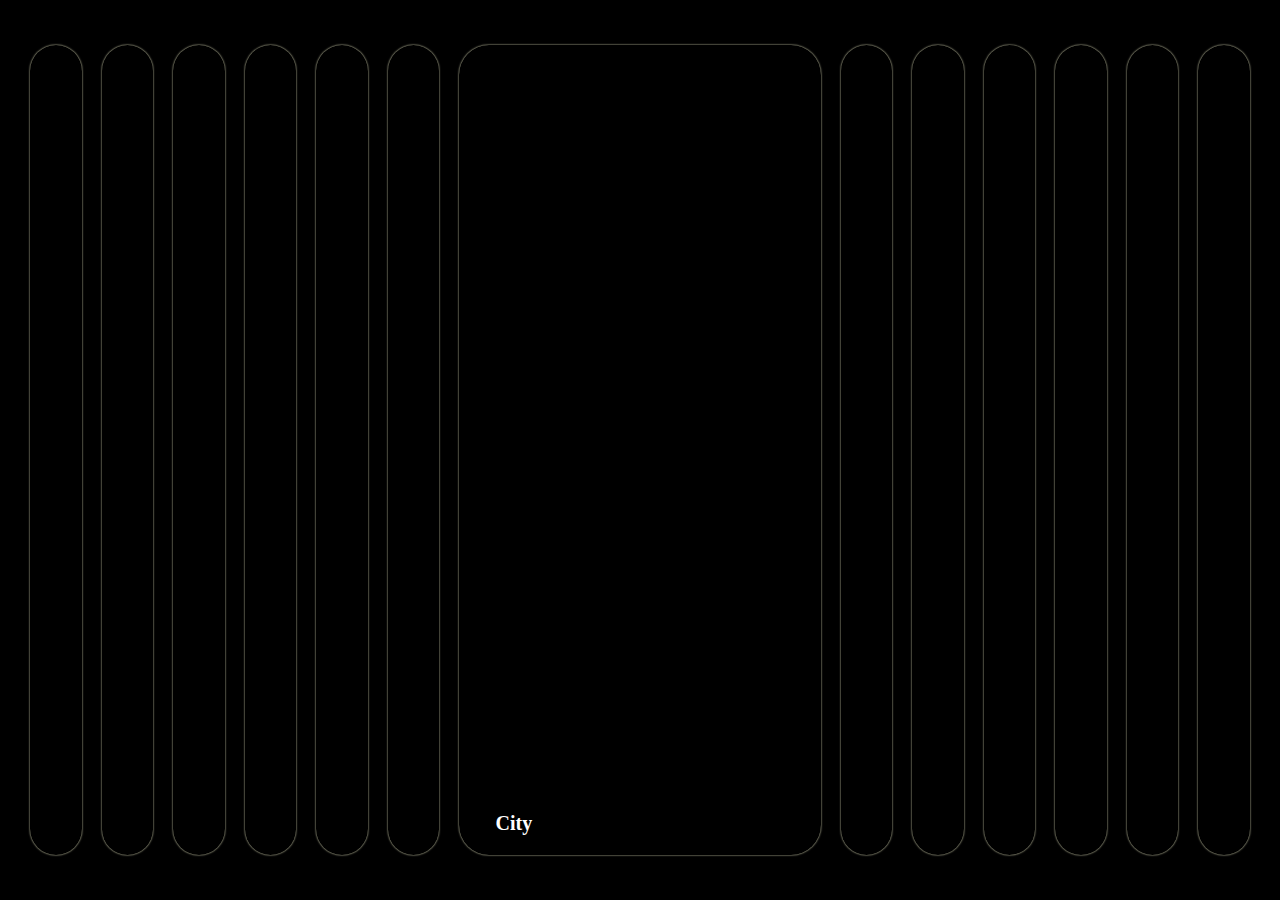
<file: JS Marafon/01-cards-sources/index.html>
<!DOCTYPE html>
<html lang="en">
  <head>
    <meta charset="UTF-8" />
    <meta name="viewport" content="width=device-width, initial-scale=1.0" />
    <link rel="stylesheet" href="styles.css" />
    <title>Карточки | Проект 1</title>
  </head>
  <body>
    <div class="container">
      <div
        class="slide"
        style="
          background-image: url(https://images.unsplash.com/photo-1503435980610-a51f3ddfee50?ixid=MnwxMjA3fDB8MHxwaG90by1wYWdlfHx8fGVufDB8fHx8&ixlib=rb-1.2.1&auto=format&fit=crop&w=774&q=80);
        "
      >
        <h3>Forest</h2>
      </div>
      <div
        class="slide"
        style="
          background-image: url(https://images.unsplash.com/photo-1522611471186-922142b0bf8b?ixid=MnwxMjA3fDB8MHxwaG90by1wYWdlfHx8fGVufDB8fHx8&ixlib=rb-1.2.1&auto=format&fit=crop&w=871&q=80);
        "
      >
        <h3>Mount</h3>
      </div>
      <div
        class="slide"
        style="
          background-image: url(https://images.unsplash.com/photo-1491497895121-1334fc14d8c9?ixid=MnwxMjA3fDB8MHxwaG90by1wYWdlfHx8fGVufDB8fHx8&ixlib=rb-1.2.1&auto=format&fit=crop&w=870&q=80);
        "
      >
        <h3>Fild</h3>
      </div>
      <div
        class="slide"
        style="
          background-image: url(https://images.unsplash.com/photo-1609883475317-8465cb538ef3?ixlib=rb-1.2.1&ixid=MnwxMjA3fDB8MHxwaG90by1wYWdlfHx8fGVufDB8fHx8&auto=format&fit=crop&w=826&q=80);
        "
      >
        <h3>Swamp</h3>
      </div>
      <div
        class="slide"
        style="
          background-image: url(https://images.unsplash.com/photo-1543470388-80a8f5281639?ixlib=rb-1.2.1&ixid=MnwxMjA3fDB8MHxwaG90by1wYWdlfHx8fGVufDB8fHx8&auto=format&fit=crop&w=774&q=80);
        "
      >
        <h3>Ice</h3>
      </div>
      <div
        class="slide"
        style="
          background-image: url(https://images.unsplash.com/photo-1582721478779-0ae163c05a60?ixid=MnwxMjA3fDB8MHxwaG90by1wYWdlfHx8fGVufDB8fHx8&ixlib=rb-1.2.1&auto=format&fit=crop&w=381&q=80);
        "
      >
        <h3>Volcano</h3>
      </div>
        <div
          class="slide active"
          style="
            background-image: url(https://images.unsplash.com/photo-1564836663277-c4aa761b9882?ixid=MnwxMjA3fDB8MHxwaG90by1wYWdlfHx8fGVufDB8fHx8&ixlib=rb-1.2.1&auto=format&fit=crop&w=465&q=80);
          "
        >
          <h3>City</h3>
        </div>
      <div
        class="slide"
        style="
          background-image: url(https://images.unsplash.com/photo-1559962219-f52ccd86944e?ixid=MnwxMjA3fDB8MHxwaG90by1wYWdlfHx8fGVufDB8fHx8&ixlib=rb-1.2.1&auto=format&fit=crop&w=464&q=80);
        "
      >
        <h3>Ocean</h3>
      </div>
      <div
        class="slide"
        style="
          background-image: url(https://images.unsplash.com/photo-1532980216874-21f93fa9fd15?ixid=MnwxMjA3fDB8MHxwaG90by1wYWdlfHx8fGVufDB8fHx8&ixlib=rb-1.2.1&auto=format&fit=crop&w=387&q=80);
        "
      >
        <h3>Cave</h3>
      </div>
      <div
        class="slide black"
        style="
          background-image: url(https://images.unsplash.com/photo-1513002749550-c59d786b8e6c?ixid=MnwxMjA3fDB8MHxwaG90by1wYWdlfHx8fGVufDB8fHx8&ixlib=rb-1.2.1&auto=format&fit=crop&w=387&q=80);
        "
      >
        <h3>Sky</h3>
      </div>
      <div
        class="slide"
        style="
          background-image: url(https://images.unsplash.com/photo-1596625820723-f0f481ff80be?ixid=MnwxMjA3fDB8MHxwaG90by1wYWdlfHx8fGVufDB8fHx8&ixlib=rb-1.2.1&auto=format&fit=crop&w=387&q=80);
        "
      >
        <h3>Desert</h3>
      </div>
      <div
        class="slide"
        style="
          background-image: url(https://images.unsplash.com/photo-1615043499772-ed8b0ded325e?ixid=MnwxMjA3fDB8MHxwaG90by1wYWdlfHx8fGVufDB8fHx8&ixlib=rb-1.2.1&auto=format&fit=crop&w=387&q=80);
        "
      >
        <h3>Rain</h3>
      </div>
      <div
        class="slide"
        style="
          background-image: url(https://images.unsplash.com/photo-1563630381190-77c336ea545a?ixid=MnwxMjA3fDB8MHxwaG90by1wYWdlfHx8fGVufDB8fHx8&ixlib=rb-1.2.1&auto=format&fit=crop&w=389&q=80);
        "
      >
        <h3>Sun</h3>
      </div>
    </div>
    <script src="app.js"></script>
  </body>
</html>
</file>
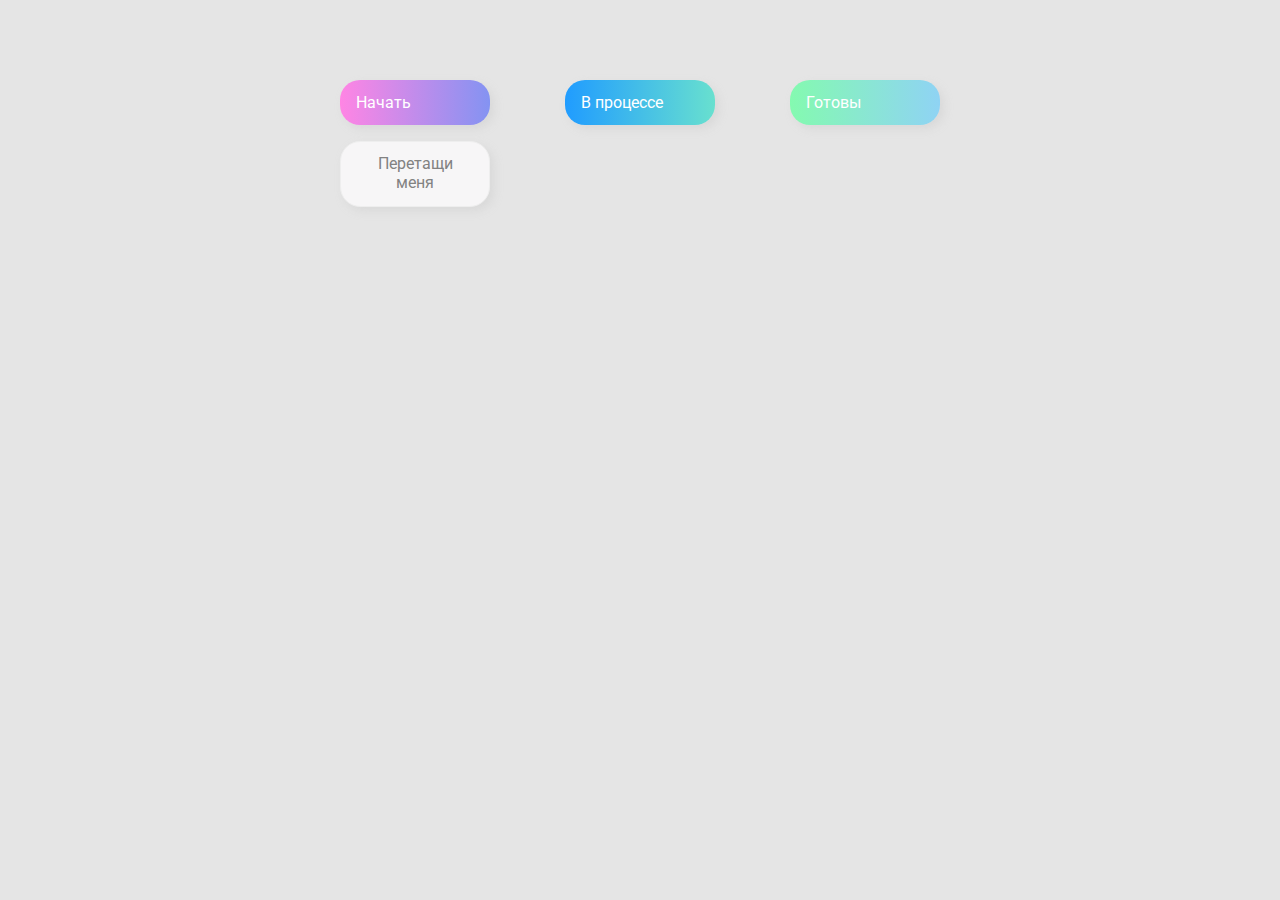
<file: JS Marafon/02-drag-drop/index.html>
<!DOCTYPE html>
<html lang="en">
  <head>
    <meta charset="UTF-8" />
    <meta name="viewport" content="width=device-width, initial-scale=1.0" />
    <link rel="stylesheet" href="styles.css" />
    <title>Drag & Drop | Проект 2</title>
  </head>
  <body>
    <div>
      <div class="row">
          <div class="col-header start">Начать</div>
          <div class="col-header progress">В процессе</div>
          <div class="col-header done">Готовы</div>
      </div>

      <div class="row">
        <div class="placeholder">
          <div class="item" draggable="true">Перетащи меня</div>
        </div>
        <div class="placeholder"></div>
        <div class="placeholder"></div>
      </div>
      
    </div>
    <script src="app.js"></script>
  </body>
</html>
</file>
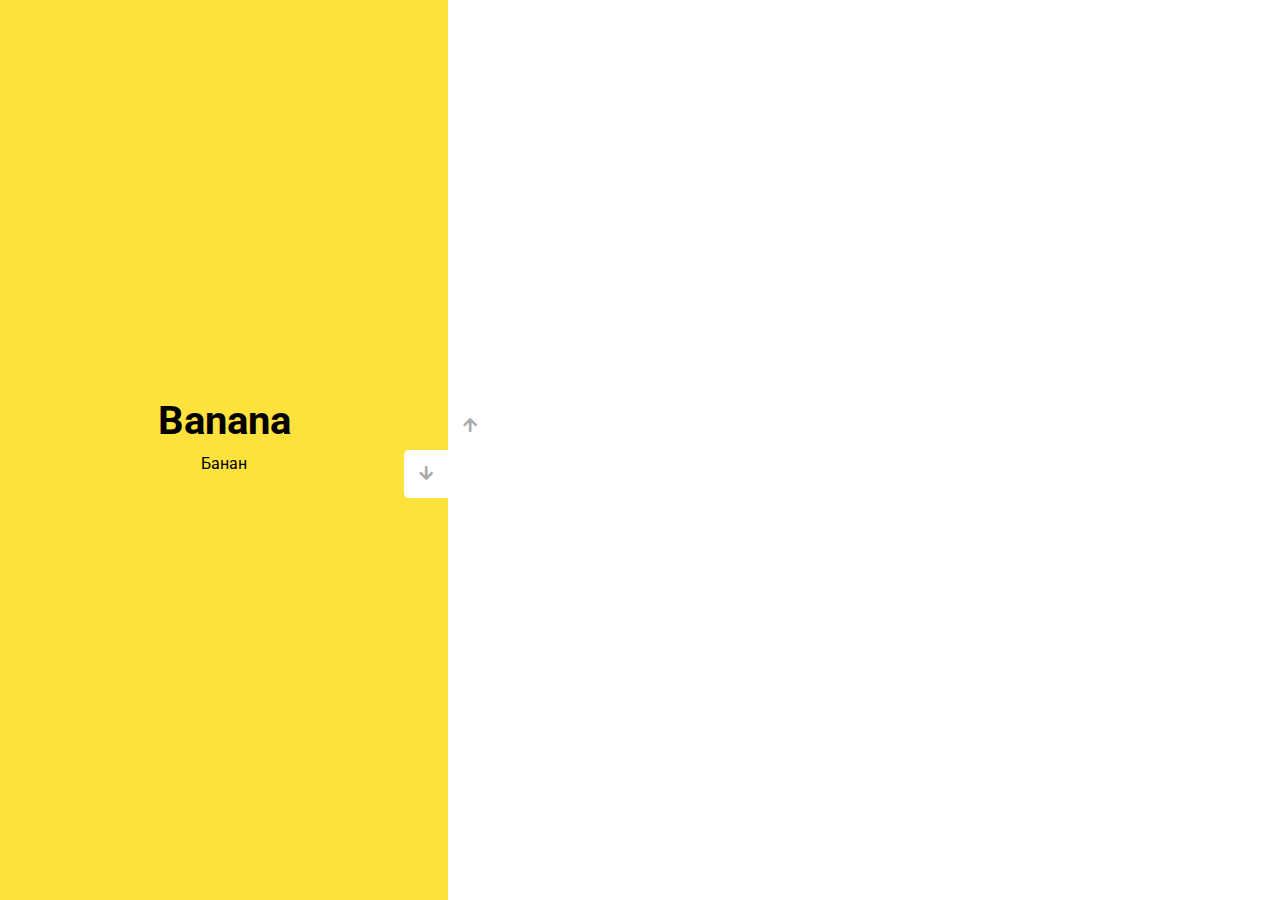
<file: JS Marafon/03-slider-sources/index.html>
<!DOCTYPE html>
<html lang="en">
  <head>
    <meta charset="UTF-8" />
    <meta name="viewport" content="width=device-width, initial-scale=1.0" />
    <link
      rel="stylesheet"
      href="https://cdnjs.cloudflare.com/ajax/libs/font-awesome/5.15.1/css/all.min.css"
    />
    <link rel="stylesheet" href="style.css" />
    <title>Слайдер | Проект 3</title>
  </head>
  <body>
    <div class="container">
      <div class="sidebar">
        <div style="background: rgb(189, 12, 12)">
          <h1>Strawberry</h1>
          <p>Клубника</p>
        </div>
        <div style="background: rgb(63, 43, 153)">
          <h1>Blueberry</h1>
          <p>Голубика</p>
        </div>
        <div style="background: rgb(255, 118, 7)">
          <h1>Sea buckthorn</h1>
          <p>Облепиха</p>
        </div>
        <div style="background: rgb(34, 18, 31)">
          <h1>Blackberry</h1>
          <p>Ежевика</p>
        </div>
        <div style="background: olive">
          <h1>Olives</h1>
          <p>Оливки</p>
        </div>
        <div class= "blackWords" style="background: rgb(207, 248, 110)">
          <h1>Apple</h1>
          <p>Яблоко</p>
        </div>
        <div class= "blackWords" style="background: rgb(255, 196, 34)">
          <h1>Orange</h1>
          <p>Апельсин</p>
        </div>
        <div style="background: rgb(184, 41, 41)">
          <h1>Cherry</h1>
          <p>Вишня</p>
        </div>
        <div class= "blackWords" style="background: rgb(255, 226, 61)">
          <h1>Banana</h1>
          <p>Банан</p>
        </div>
      </div>
      <div class="main-slide">
        <div
          style="
            background-image: url('https://images.unsplash.com/photo-1587132137056-bfbf0166836e?ixid=MnwxMjA3fDB8MHxwaG90by1wYWdlfHx8fGVufDB8fHx8&ixlib=rb-1.2.1&auto=format&fit=crop&w=580&q=80');
          "
        ></div>
        <div
          style="
            background-image: url('https://images.unsplash.com/photo-1528821154947-1aa3d1b74941?ixid=MnwxMjA3fDB8MHxwaG90by1wYWdlfHx8fGVufDB8fHx8&ixlib=rb-1.2.1&auto=format&fit=crop&w=870&q=80');
          "
        ></div>
        <div
          style="
            background-image: url('https://images.unsplash.com/photo-1603664454146-50b9bb1e7afa?ixlib=rb-1.2.1&ixid=MnwxMjA3fDB8MHxwaG90by1wYWdlfHx8fGVufDB8fHx8&auto=format&fit=crop&w=870&q=80');
          "
        ></div>
        <div
          style="
            background-image: url('https://images.unsplash.com/photo-1606604830262-2e0732b12acc?ixid=MnwxMjA3fDB8MHxwaG90by1wYWdlfHx8fGVufDB8fHx8&ixlib=rb-1.2.1&auto=format&fit=crop&w=763&q=80');
          "
        ></div>
        <div
          style="
            background-image: url('https://img.freepik.com/free-photo/olives-branch-with-leaves_87414-3896.jpg?size=626&ext=jpg');
          "
        ></div>
        <div
          style="
            background-image: url('https://images.unsplash.com/photo-1567870335471-1129836babcf?ixid=MnwxMjA3fDB8MHxwaG90by1wYWdlfHx8fGVufDB8fHx8&ixlib=rb-1.2.1&auto=format&fit=crop&w=870&q=80');
          "
        ></div>
        <div
          style="
            background-image: url('https://preview.free3d.com/img/2020/02/2269325580560238477/7svb77o3-900.jpg');
          "
        ></div>
        <div
          style="
            background-image: url('https://images.unsplash.com/photo-1606757389667-45c2024f9fa4?ixid=MnwxMjA3fDB8MHxwaG90by1wYWdlfHx8fGVufDB8fHx8&ixlib=rb-1.2.1&auto=format&fit=crop&w=870&q=80');
          "
        ></div>
        <div
          style="
            background-image: url('https://images.unsplash.com/photo-1568966299181-bb7282cc84f0?ixlib=rb-1.2.1&ixid=MnwxMjA3fDB8MHxwaG90by1wYWdlfHx8fGVufDB8fHx8&auto=format&fit=crop&w=870&q=80');
          "
        ></div>
      </div>
      <div class="controls">
        <button class="down-button">
          <i class="fas fa-arrow-down"></i>
        </button>
        <button class="up-button">
          <i class="fas fa-arrow-up"></i>
        </button>
      </div>
    </div>
    <script src="app.js"></script>
  </body>
</html>
</file>
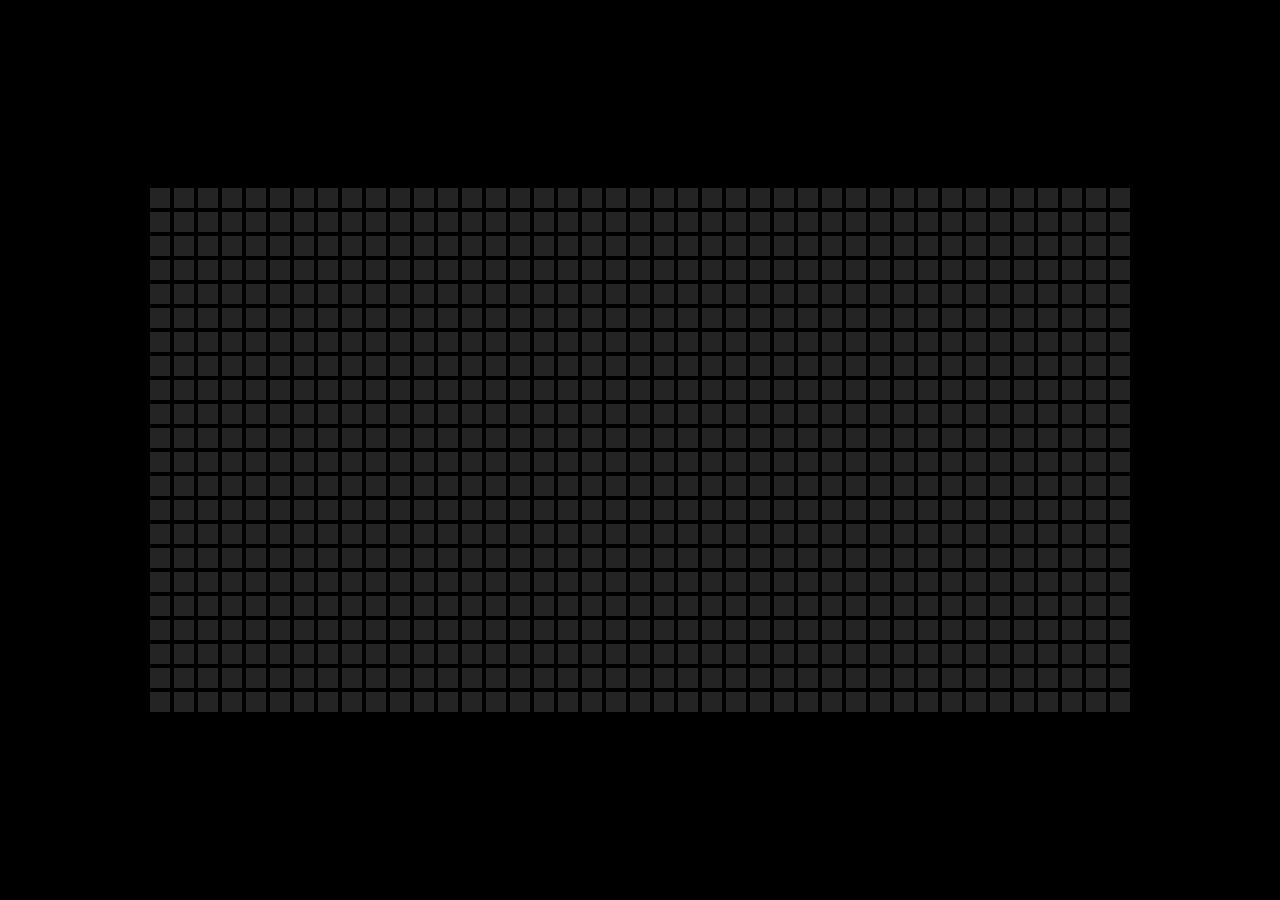
<file: JS Marafon/04-board-sources/index.html>
<!DOCTYPE html>
<html lang="en">
<head>
  <meta charset="UTF-8" />
  <meta name="viewport" content="width=device-width, initial-scale=1.0" />
  <link rel="stylesheet" href="styles.css" />
  <title>Доска | Проект 4</title>
</head>
<body>
<div class="container" id="board"></div>

<script src="app.js"></script>
</body>
</html>
</file>
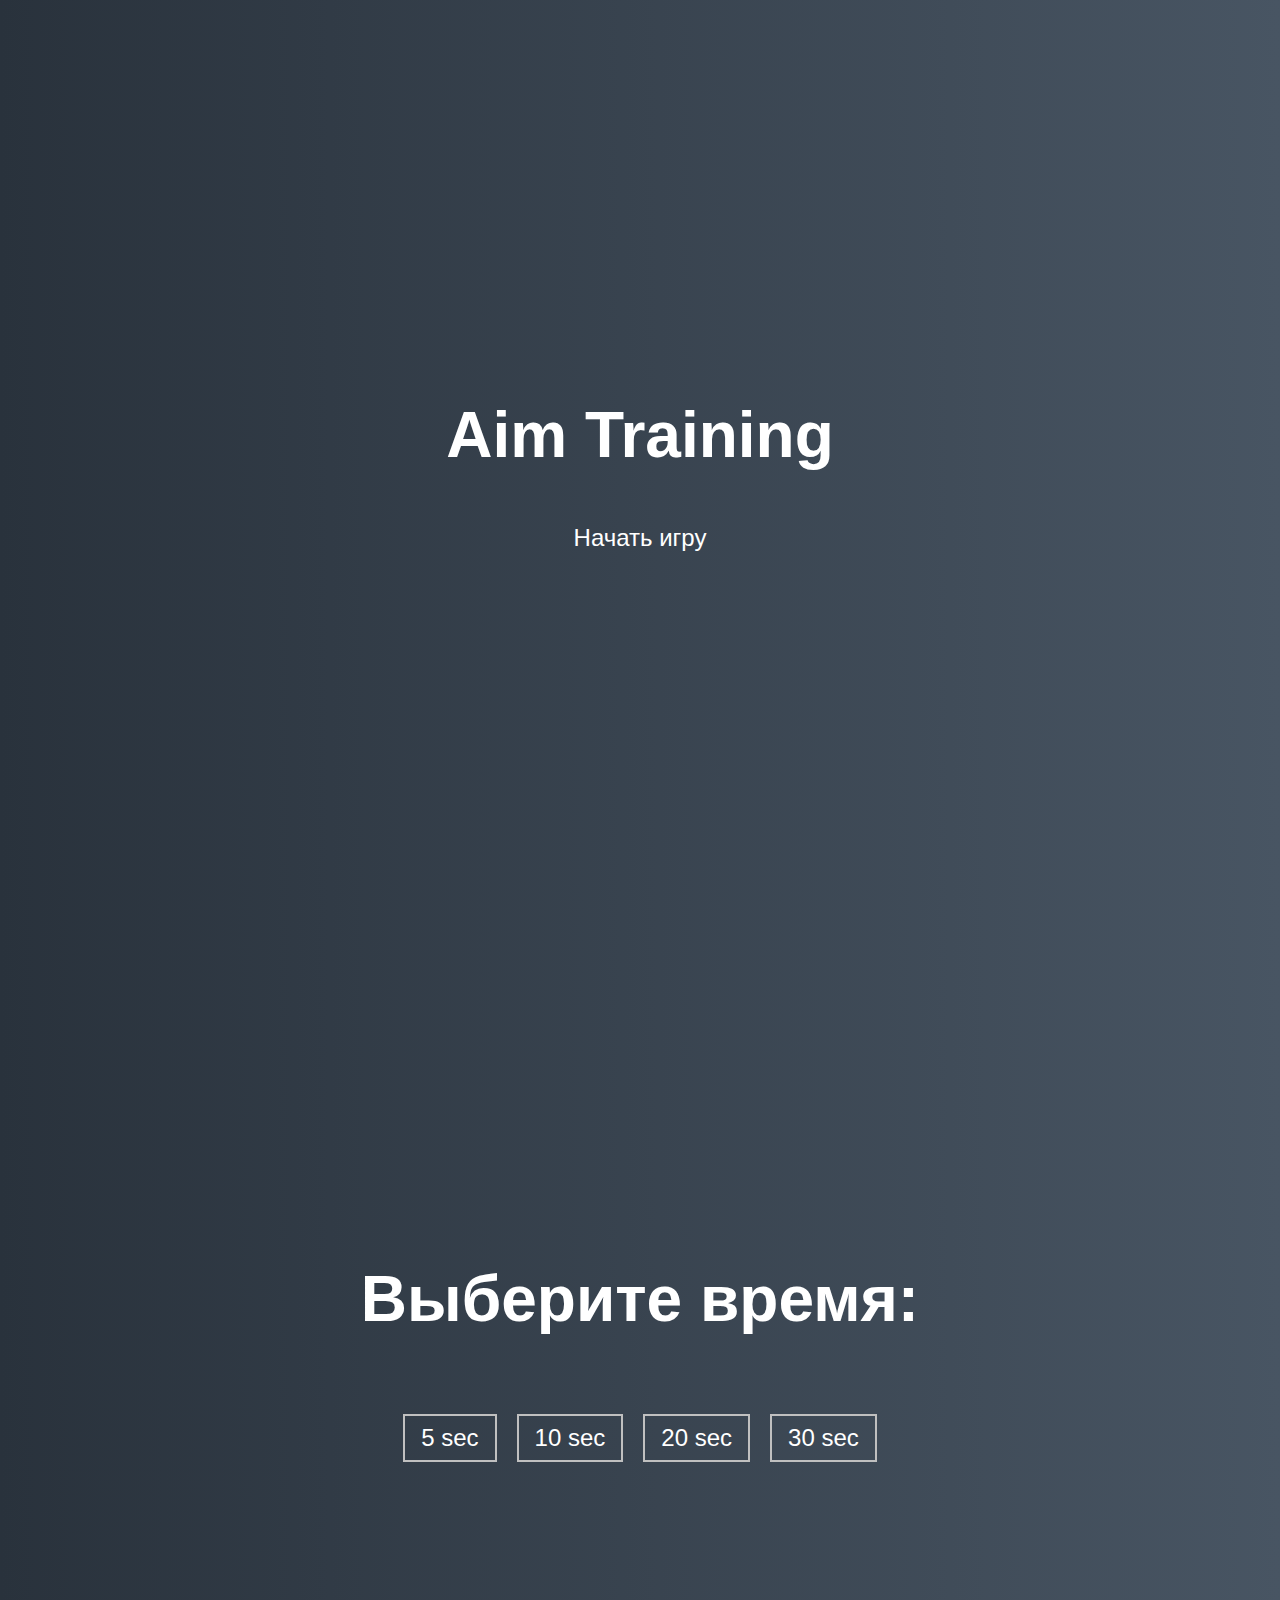
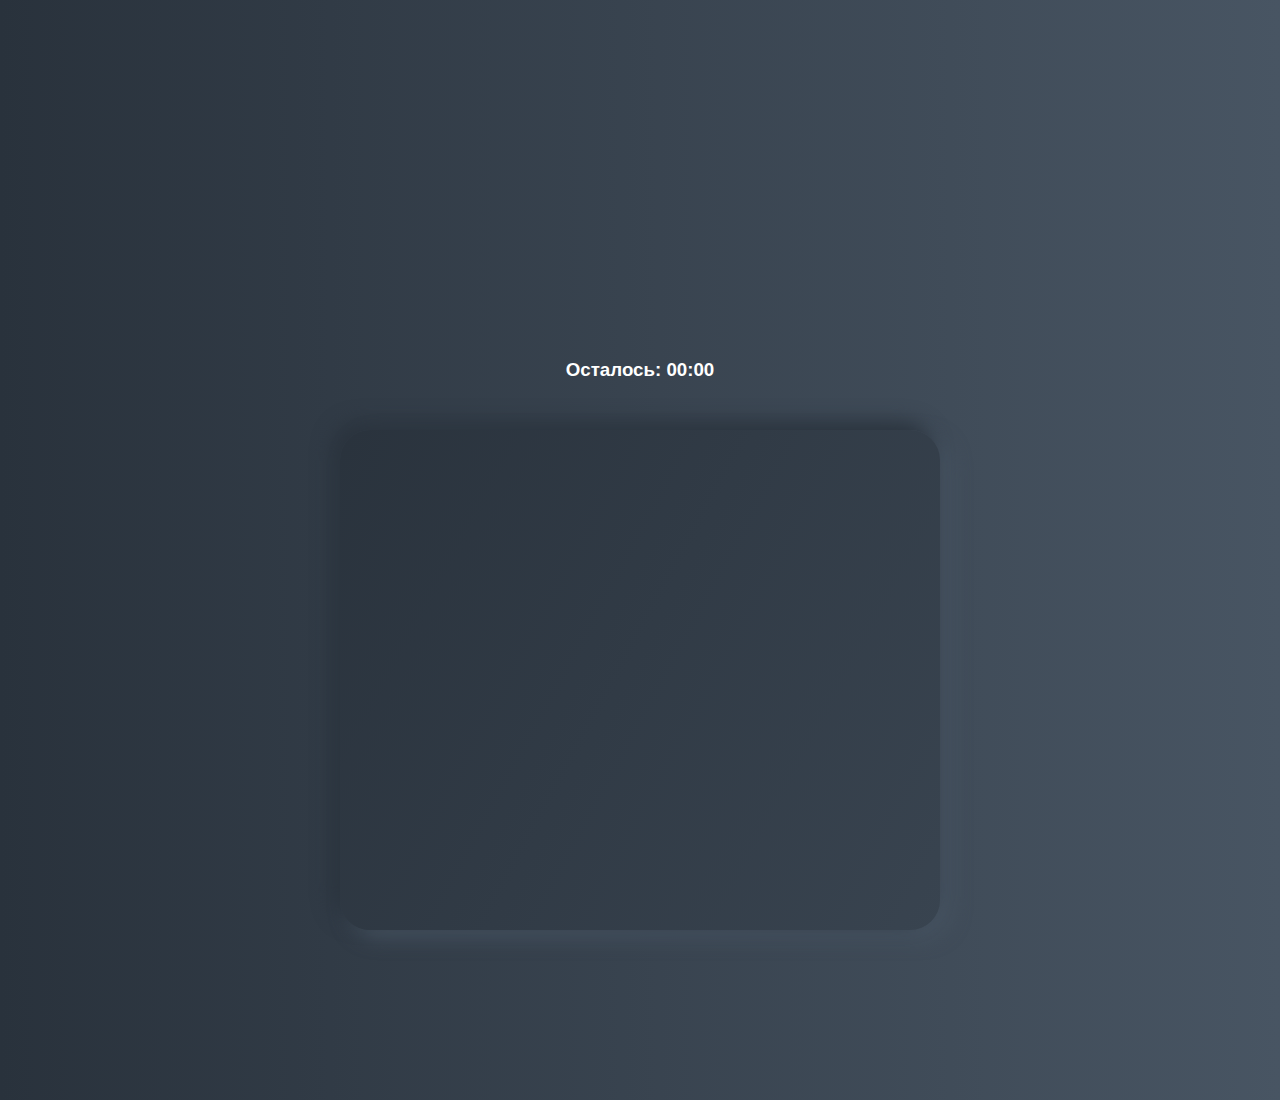
<file: JS Marafon/05-aim-game-sources/index.html>
<!DOCTYPE html>
<html lang="en">
  <head>
    <meta charset="UTF-8" />
    <meta http-equiv="X-UA-Compatible" content="IE=edge" />
    <meta name="viewport" content="width=device-width, initial-scale=1.0" />
    <title>Aim-game</title>
    <link rel="stylesheet" href="styles.css" />
  </head>

  <body>
    <div class="screen">
      <h1>Aim Training</h1>
      <a href="#" class="start" id="start">Начать игру</a>
    </div>

    <div class="screen">
      <h1>Выберите время: </h1>
      <ul class="time-list" id="time-list">
        <li>
          <button class="time-btn" data-time="5">5 sec</button>
        </li>
        <li>
          <button class="time-btn" data-time="10">10 sec</button>
        </li>
        <li>
          <button class="time-btn" data-time="20">20 sec</button>
        </li>
        <li>
          <button class="time-btn" data-time="30">30 sec</button>
        </li>
      </ul>
    </div>

    <div class="screen" id="screen3">
      <h3>Осталось: <span id="time">00:00</span></h3>
      <div class="board" id="board"></div>
    </div>

    <script src="app.js"></script>
  </body>
</html>
</file>
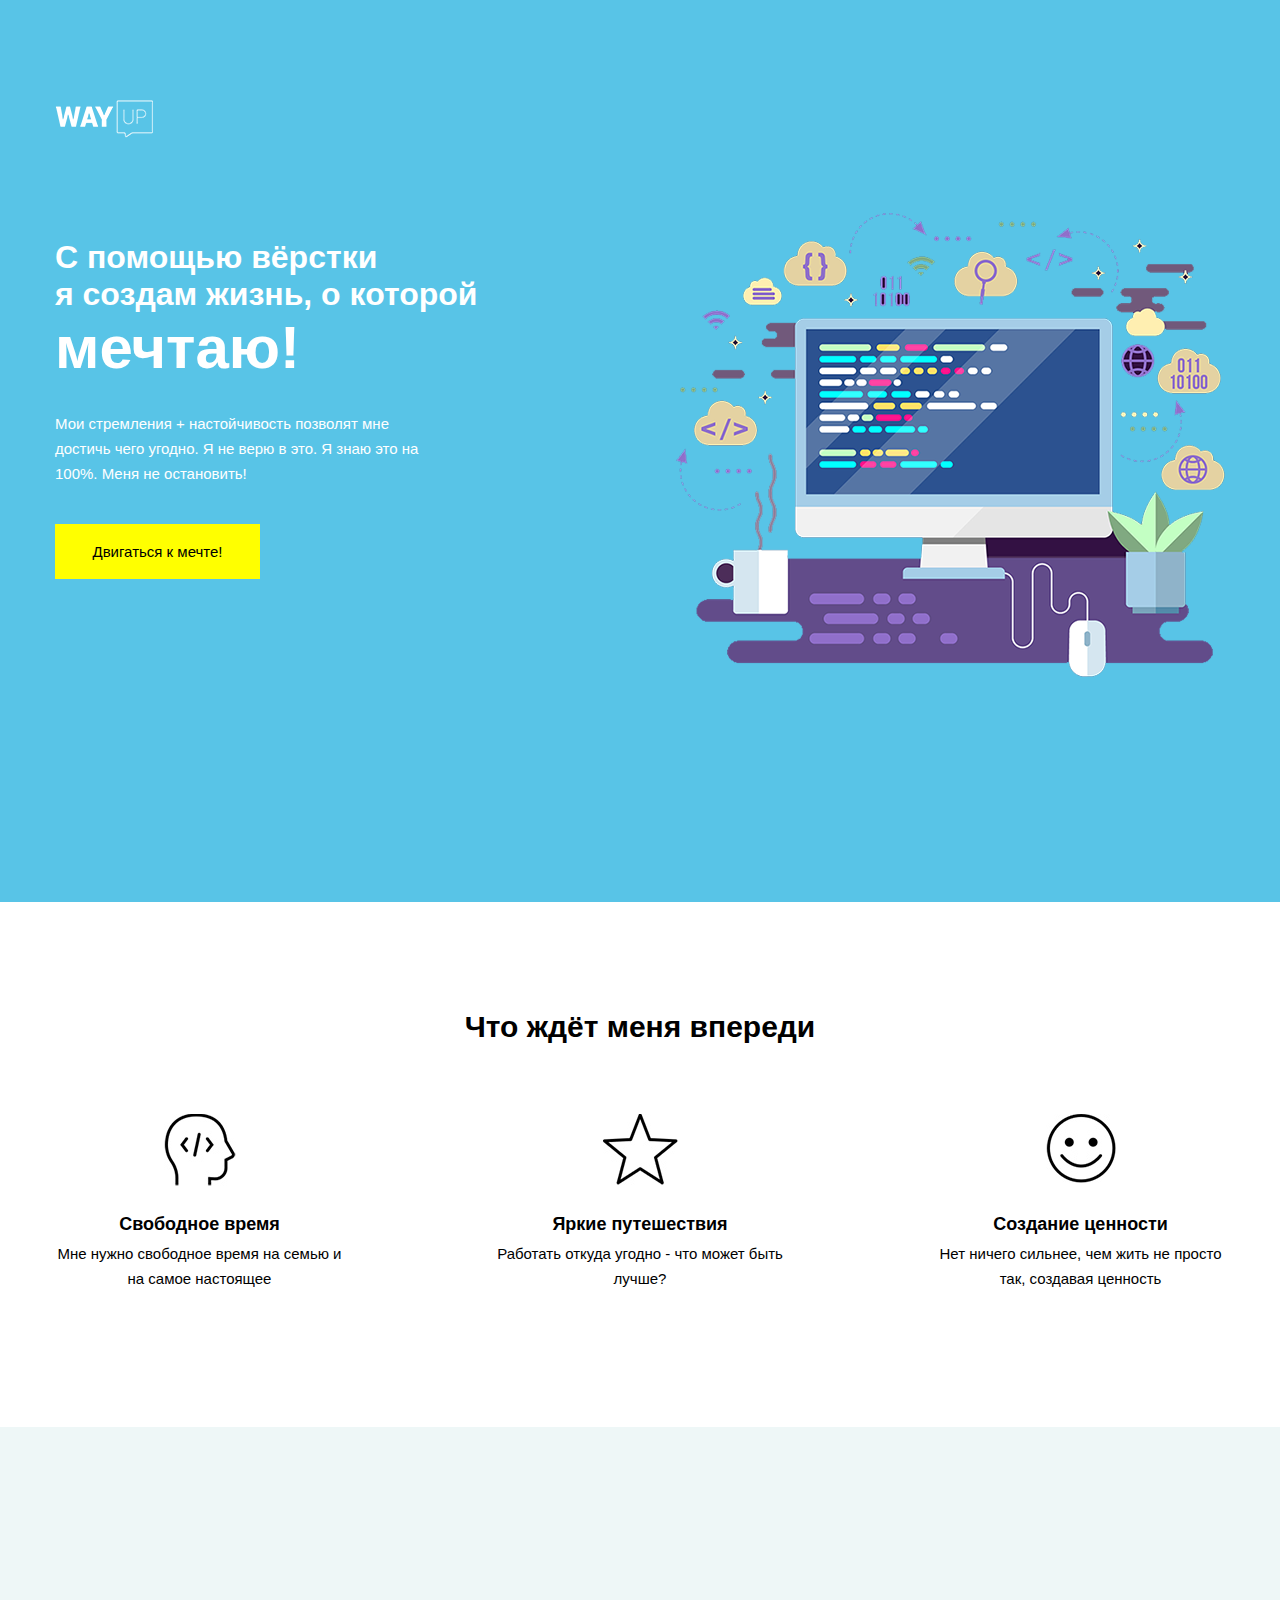
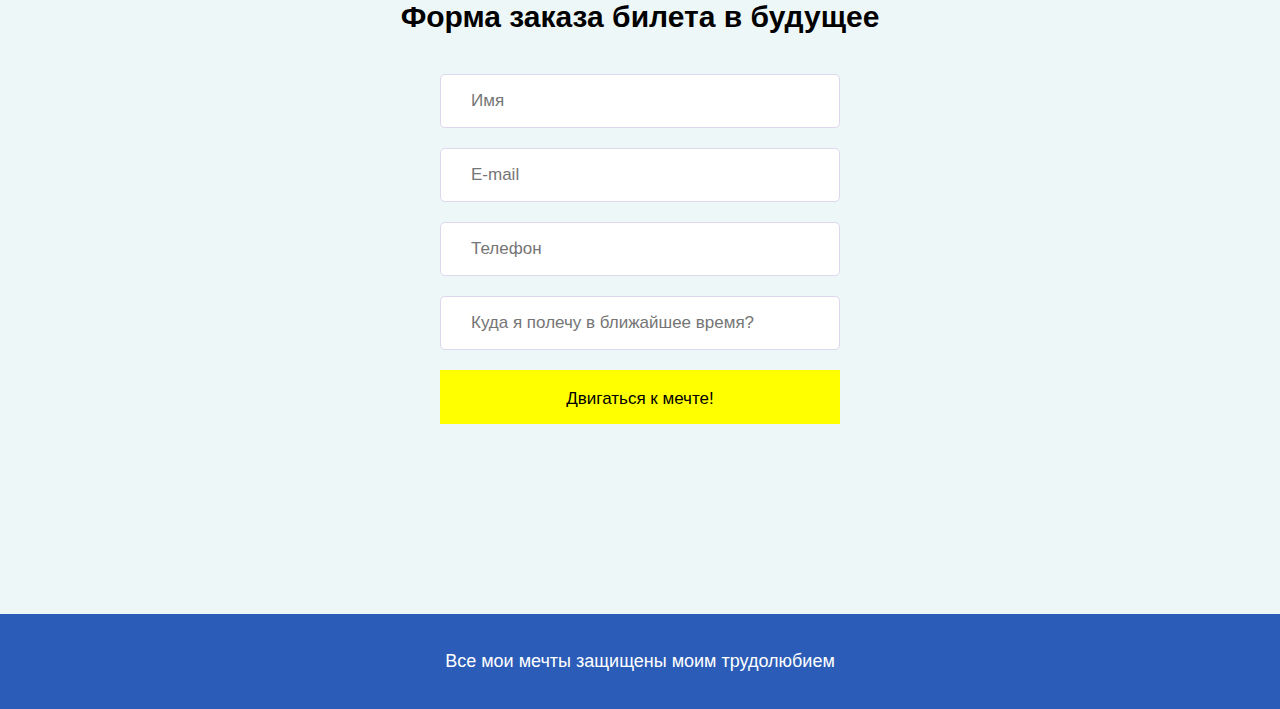
<file: WayUp Marafon/1 Layout/4 homework/index.html>
<!DOCTYPE html>
<html lang="ru">
<head> 
	<meta charset="UTF-8">
	<title>Верстка современного сайта</title>
	<!-- <meta name="viewport" content="width=device-width, initial-scale=1, shrink-to-fit=no"> -->
	<!-- <link href="https://fonts.googleapis.com/css?family=Montserrat:900|Open+Sans&amp;subset=cyrillic" rel="stylesheet"> -->
	<link rel="stylesheet" href="css/main.css">
</head>
<body>
	<header id="header" class="header">
		<div class="container">
			<img src="img/logo.png" alt="WAYUP" class="logo">
			<div class="wrapper">
				<div class="offer">
					<h1 class="title">
						С помощью вёрстки <br>я создам жизнь, о которой <br><span>мечтаю!</span>
					</h1>
					<p class="intro">
						Мои стремления + настойчивость позволят мне достичь чего угодно. Я не верю в это. Я знаю это на 100%. Меня не остановить!
					</p>
					<a href="#" class="btn">Двигаться к мечте!</a>
				</div>
				<img src="img/desktop.png" alt="Code desktop" class="desktop">
			</div>
		</div>
	</header>
	<section id="learn" class="learn">
		<div class="container">
			<h2 class="section-title">Что ждёт меня впереди</h2>
			<div class="skills">
				<div class="skill">
					<h3 class="skill-title">
						Свободное время
					</h3>
					<p class="skill-text">
						Мне нужно свободное время на семью и на самое настоящее
					</p>
				</div>
				<div class="skill skill-free">
					<h3 class="skill-title">
						Яркие путешествия
					</h3>
					<p class="skill-text">
						Работать откуда угодно - что может быть лучше?
					</p>
				</div>
				<div class="skill skill-change">
					<h3 class="skill-title">
						Создание ценности
					</h3>
					<p class="skill-text">
						Нет ничего сильнее, чем жить не просто так, создавая ценность
					</p>
				</div>
			</div>
		</div>
	</section>
	<section id="mail" class="mail">
		<div class="container">
			<h2 class="section-title">Форма заказа билета в будущее</h2>
			<form action="#" class="form">
				<input type="text" placeholder="Имя" name="text" class="input" required>
				<input type="email" placeholder="E-mail" name="email" class="input" required>
				<input type="tel" placeholder="Телефон" name="tel" class="input" required>
				<input type="text" placeholder="Куда я полечу в ближайшее время?" name="text" class="input" required>
				<button type="submit" class="btn btn-form">Двигаться к мечте!</button>
			</form>
		</div>
	</section>
	<footer id="footer" class="footer">
		<div class="container">
			<p class="credits">
				Все мои мечты защищены моим трудолюбием
			</p>
		</div>
	</footer>
</body>
</html>
</file>
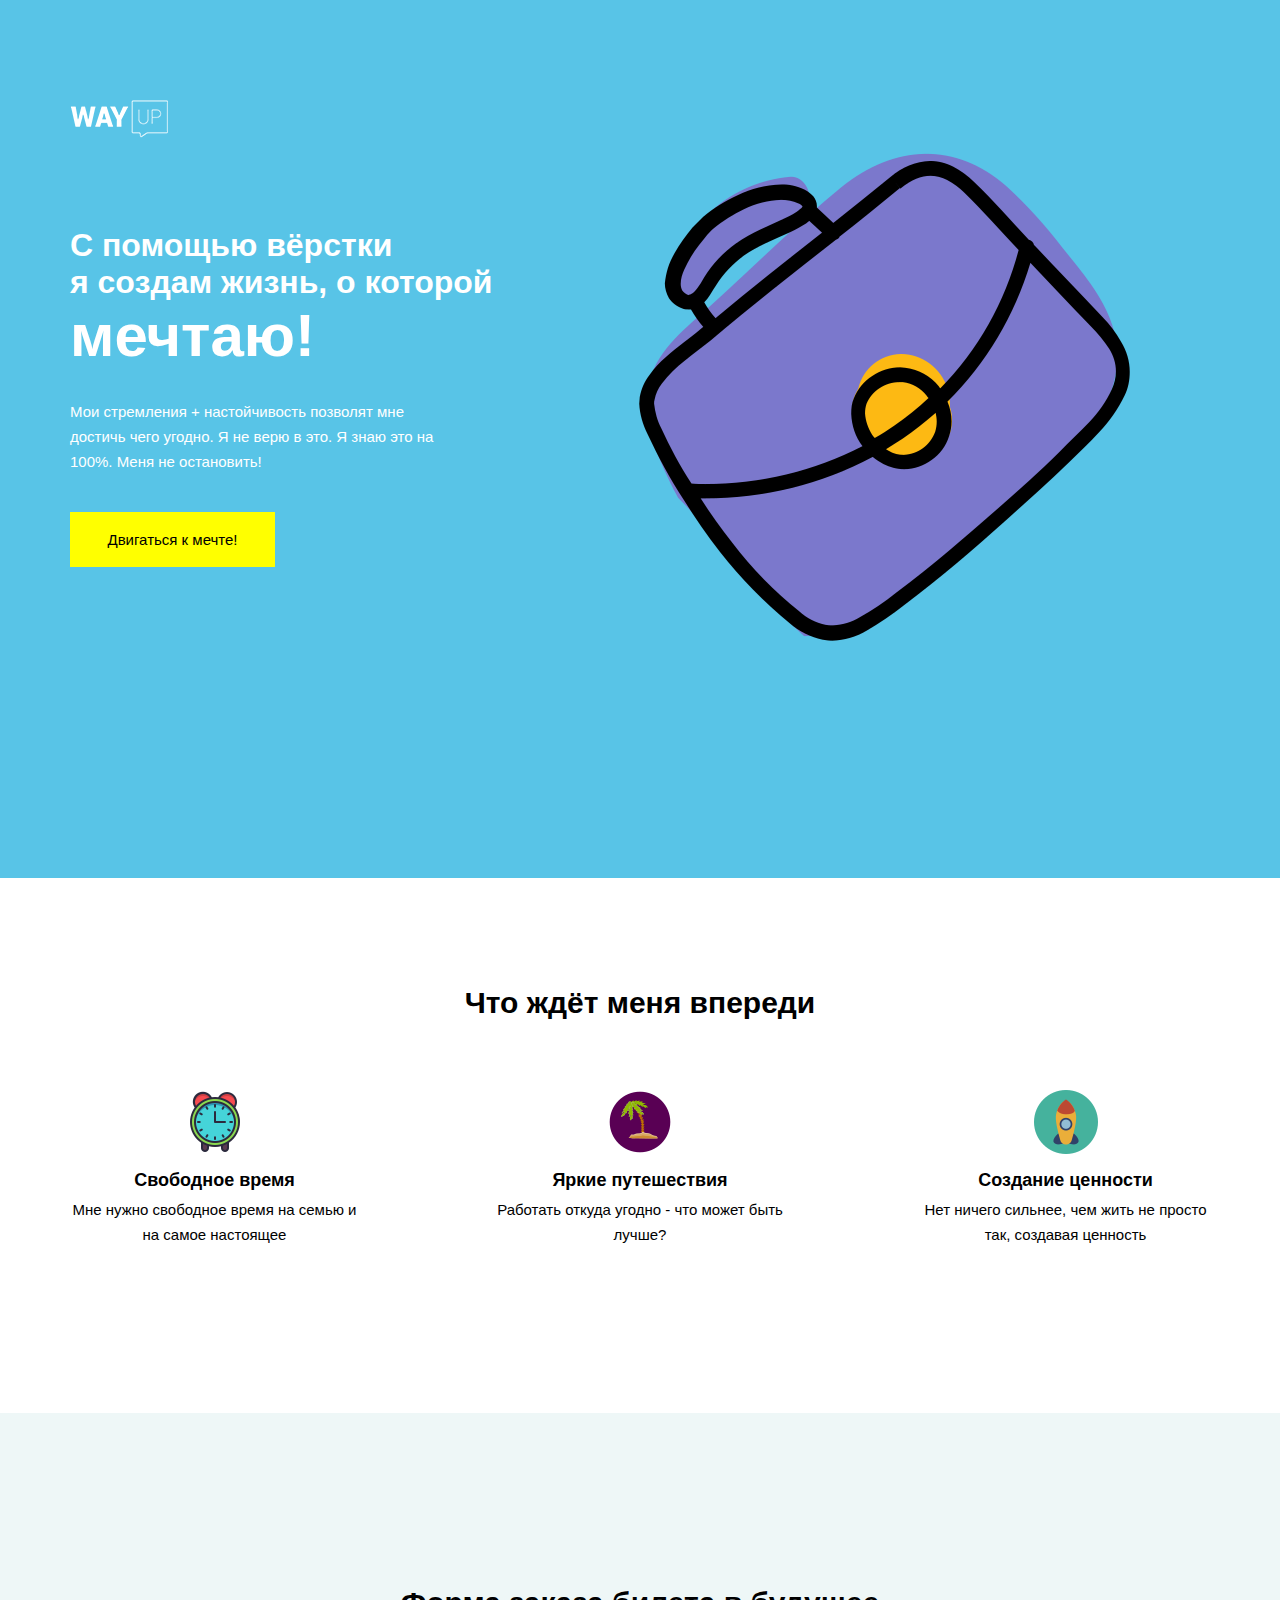
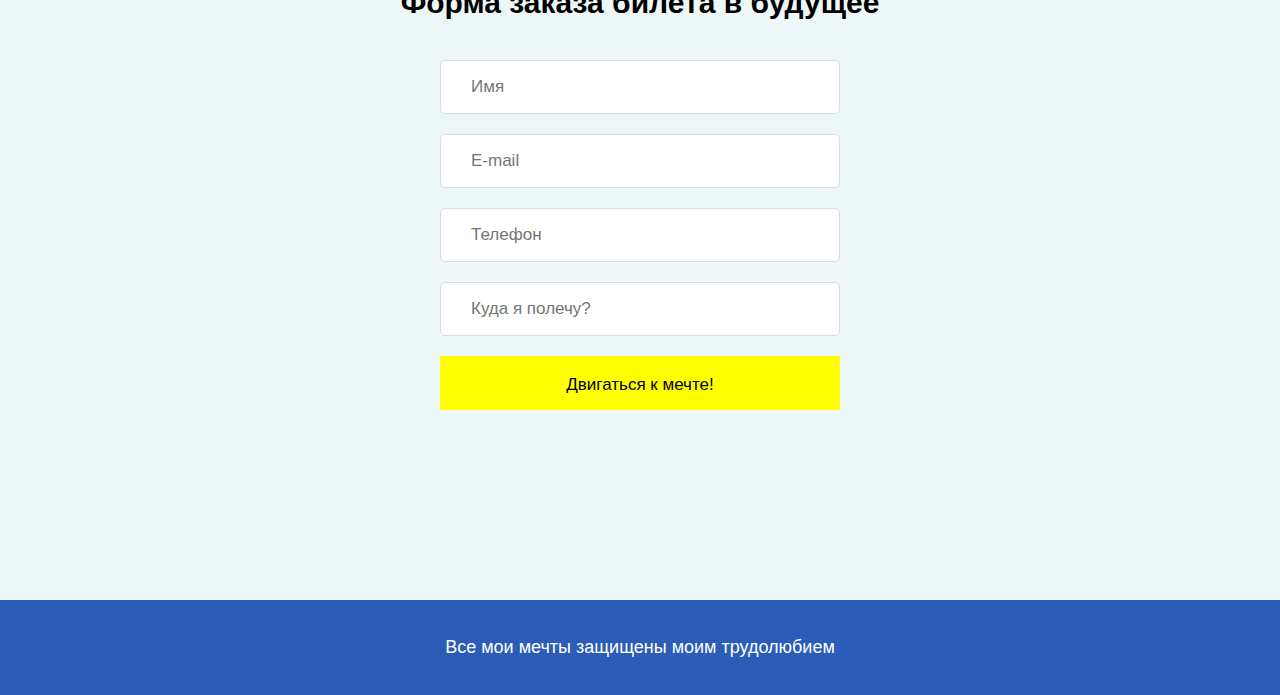
<file: WayUp Marafon/1 Layout/5 homework adaptability/index.html>
<!DOCTYPE html>
<html lang="ru">
<head> 
	<meta charset="UTF-8">
	<title>Верстка современного сайта</title>
	<meta name="viewport" content="width=device-width, initial-scale=1, shrink-to-fit=no">
	<!-- <link href="https://fonts.googleapis.com/css?family=Montserrat:900|Open+Sans&amp;subset=cyrillic" rel="stylesheet"> -->
	<link rel="stylesheet" href="css/main.css">
</head>
<body>
	<header id="header" class="header">
		<div class="container"> 
			<img src="img/logo.png" alt="WAYUP" class="logo">
			<div class="wrapper">
				<div class="offer">
					<h1 class="title">
						С помощью вёрстки <br>я создам жизнь, о которой <br><span>мечтаю!</span>
					</h1>
					<p class="intro">
						Мои стремления + настойчивость позволят мне достичь чего угодно. Я не верю в это. Я знаю это на 100%. Меня не остановить!
					</p>
					<a href="#" class="btn">Двигаться к мечте!</a>
				</div>
				<img src="img/desktop.png" alt="Code desktop" class="desktop-icon">
			</div>
		</div>
	</header>
	<section id="learn" class="learn">
		<div class="container">
			<h2 class="section-title">Что ждёт меня впереди</h2>
			<div class="future">
				<div class="future-event-free-time">
					<h3 class="future-event-title">
						Свободное время
					</h3>
					<p class="future-event-text">
						Мне нужно свободное время на семью и на самое настоящее
					</p>
				</div>
				<div class="future-event-bright-travel">
					<h3 class="future-event-title">
						Яркие путешествия
					</h3>
					<p class="future-event-text">
						Работать откуда угодно - что может быть лучше?
					</p>
				</div>
				<div class="future-event-value-creation">
					<h3 class="future-event-title">
						Создание ценности
					</h3>
					<p class="future-event-text">
						Нет ничего сильнее, чем жить не просто так, создавая ценность
					</p>
				</div>
			</div>
		</div>
	</section>
	<section id="mail" class="mail">
		<div class="container">
			<h2 class="section-title">Форма заказа билета в будущее</h2>
			<form action="#" class="form">
				<input type="text" placeholder="Имя" name="text" class="input" required>
				<input type="email" placeholder="E-mail" name="email" class="input" required>
				<input type="tel" placeholder="Телефон" name="tel" class="input" required>
				<input type="text" placeholder="Куда я полечу?" name="text" class="input" required>
				<button type="submit" class="btn btn-form">Двигаться к мечте!</button>
			</form>
		</div>
	</section>
	<footer id="footer" class="footer">
		<div class="container">
			<p class="credits">
				Все мои мечты защищены моим трудолюбием
			</p>
		</div>
	</footer>
</body>
</html>
</file>
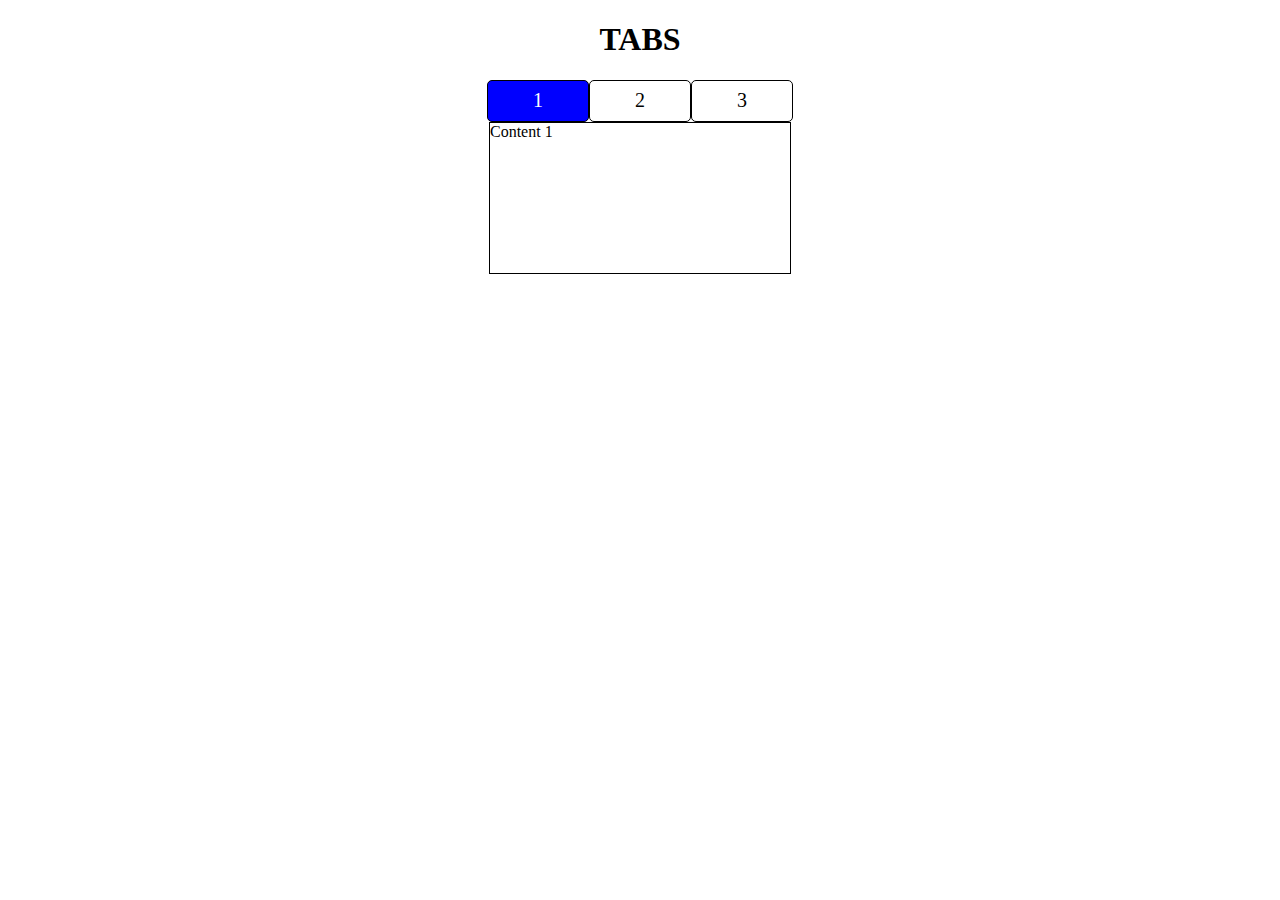
<file: WayUp Marafon/2 JavaScript/lesson3/index.html>
<!DOCTYPE html>
<html lang="en">
<head>
    <meta charset="UTF-8">
    <meta name="viewport" content="width=device-width, initial-scale=1.0">
    <meta http-equiv="X-UA-Compatible" content="ie=edge">
    <title>2.Tabs</title>
    <link rel="stylesheet" href="style.css">
</head>
<body>
    <h1>TABS</h1>
    <div class="tabs-block-wrapper">
        <div id="tabs">
            <div class="tab-btn active" data-btn="1">1</div>
            <div class="tab-btn" data-btn="2">2</div>
            <div class="tab-btn" data-btn="3">3</div>
        </div> 
        <div id="contents">
            <div class="content active" data-content="1">Content 1</div>
            <div class="content" data-content="2">Content 2</div>
            <div class="content" data-content="3">Content 3</div>
        </div>
    </div>
    <script src="main.js"></script>
</body>
</html>
</file>
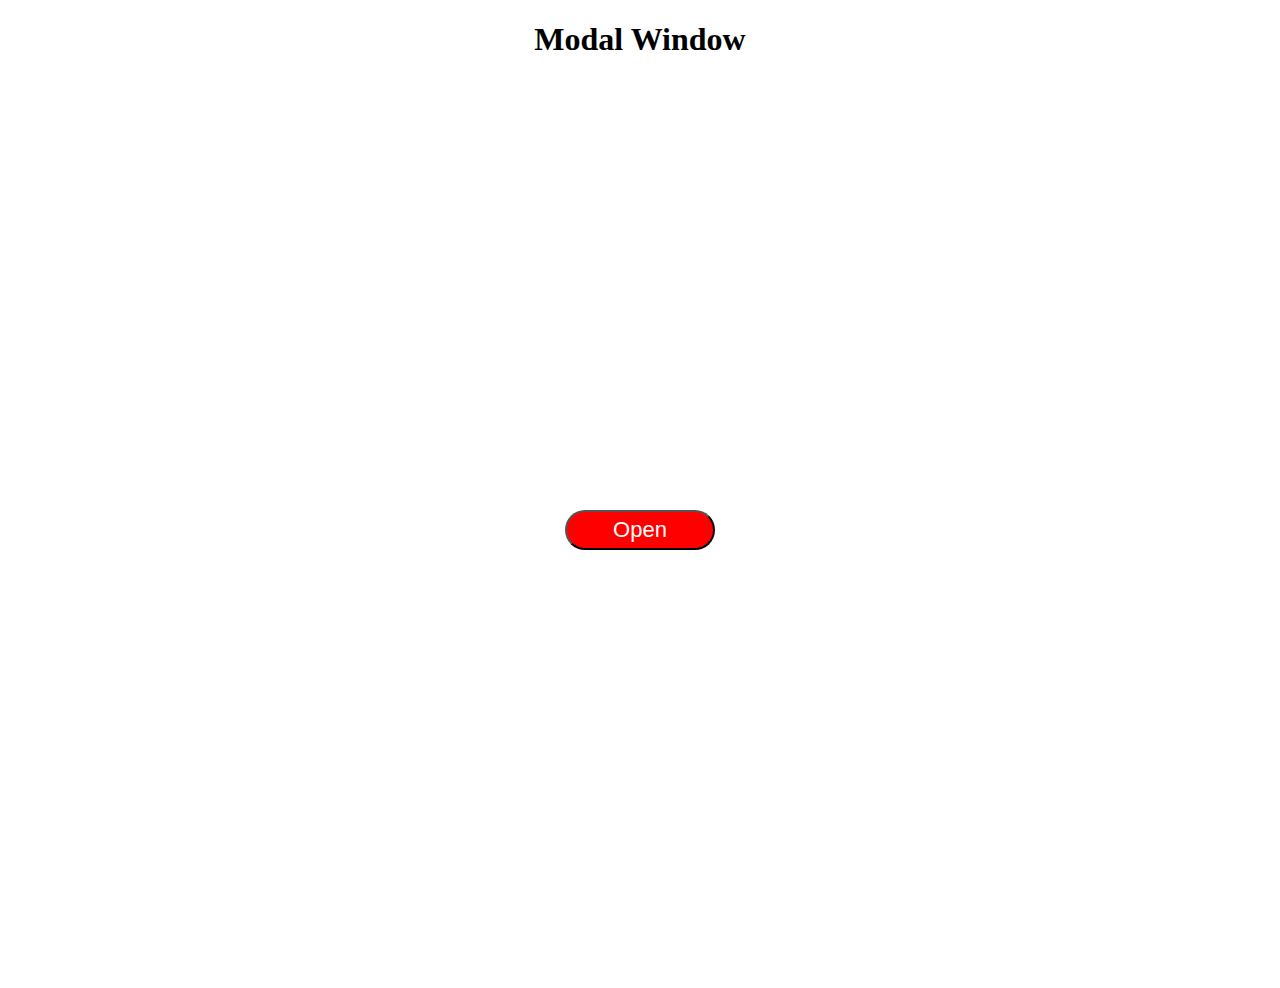
<file: WayUp Marafon/2 JavaScript/lesson4/index.html>
<!DOCTYPE html>
<html lang="en">
<head>
    <meta charset="UTF-8">
    <meta name="viewport" content="width=device-width, initial-scale=1.0">
    <meta http-equiv="X-UA-Compatible" content="ie=edge">
    <title>3.Modal Window</title>
    <link rel="stylesheet" href="style.css">
</head>
<body>
    <h1>Modal Window</h1>
    <div class="flex-wrapper">
        <button id="btn-open">Open</button>
    </div>
    <div id="wrapper-modal">
        <div id="overlay"></div>
        <div id="modal-window">
            <div>
                <button id="btn-close">Close modal</button>
            </div>
            <div class="content">
                any content
            </div>
        </div>
    </div>
    <script src="main.js"></script>
</body>
</html>
</file>
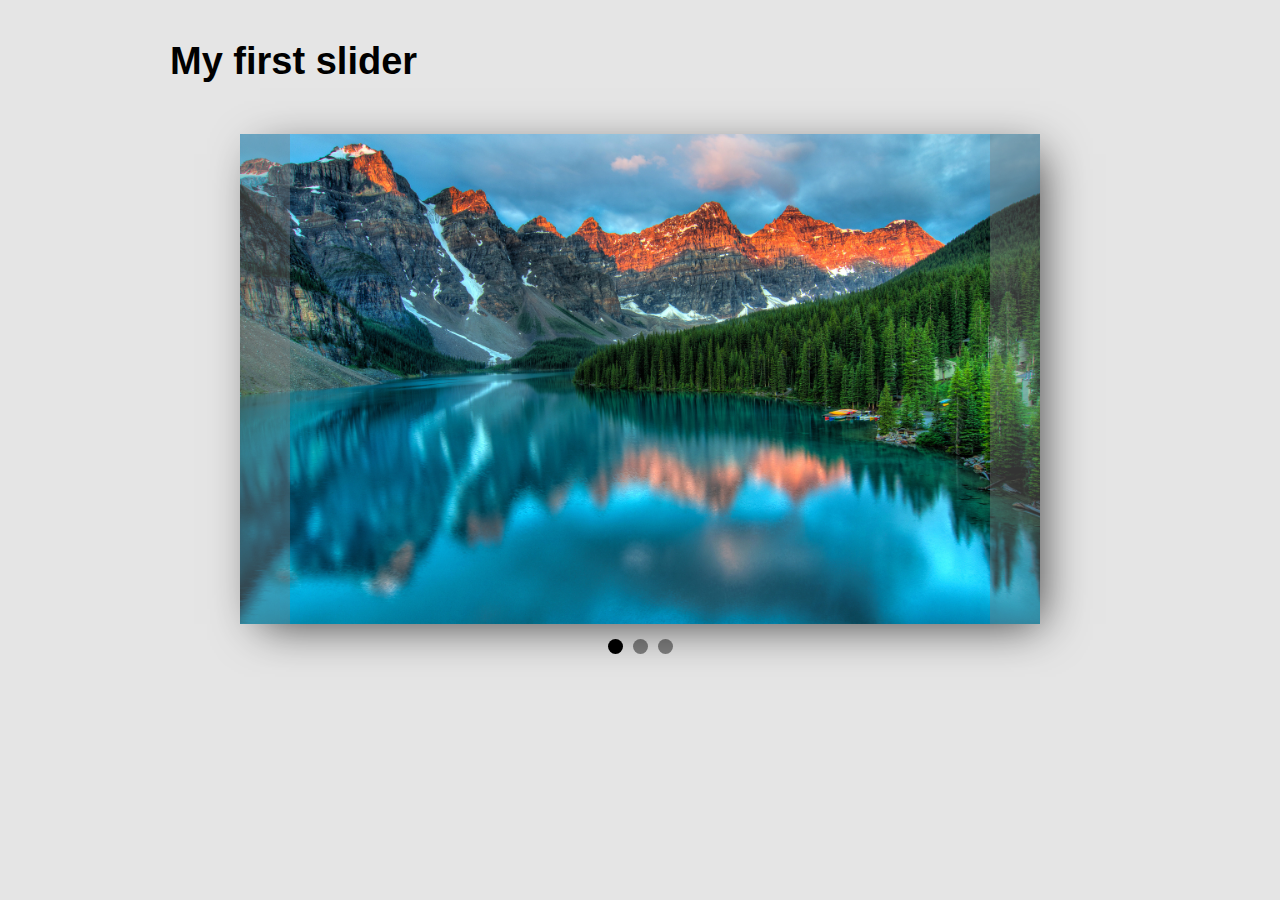
<file: WayUp Marafon/2 JavaScript/lesson5/index.html>
<!DOCTYPE html>
<html lang="en">
<head>
    <meta charset="UTF-8">
    <meta name="viewport" content="width=device-width, initial-scale=1.0">
    <meta http-equiv="X-UA-Compatible" content="ie=edge">
    <title>SLider</title>
    <link rel="stylesheet" href="style.css">
</head>
<body>
    <h1>My first slider</h1>
    <div class="flex-wrapper">
        <div class="slider-wrapper">
            <div class="slide active">
                <img src="img_1.jpg" alt="">
            </div>
            <div class="slide">
                <img src="img_2.jpg" alt="">
            </div>
            <div class="slide">
                <img src="img_3.jpg" alt="">
            </div>
            <div id="btn-prev"></div>
            <div id="btn-next"></div>
        </div>
    </div>
    <div class="dots-wrapper">
        <span class="dot active"></span>
        <span class="dot"></span>
        <span class="dot"></span>
    </div>
    <script src="main.js"></script>
</body>
</html>
</file>
<file: JS Marafon/01-cards-sources/styles.css>
@import url("https://fonts.googleapis.com/css?family=Muli&display=swap");

* {
  box-sizing: border-box;
}

body {
  font-family:cursive;
  overflow: hidden;
  margin: 0;
  background-color: black;
  height: 100vh;
  display: flex;
  justify-content: center;
  align-items: center;
}
.container {
  width: 100%;
  display: flex;
  padding: 0 20px;
}

.slide {
  height: 90vh;
  border-radius: 30px;
  position: relative;
  margin: 10px;
  cursor: pointer;
  color: white;
  flex: 1;
  background-size: cover;
  background-position: center;
  background-repeat: no-repeat;
  box-shadow: 0px 0px 2px lightgoldenrodyellow;
  transition: all 500ms ease-in-out;
}

.slide h3 {
  position:absolute;
  font-size: 20px;
  bottom: 20px;
  left: 10%;
  margin: 0;
  opacity: 0;

}

.slide.active{
  flex: 7;
}

.slide.active h3{
  opacity: 1;
  transition: opacity 0.2s ease-in 0.3s;

}

.black{
  color: black;
}
</file>
<file: JS Marafon/02-drag-drop/styles.css>
@import url('https://fonts.googleapis.com/css?family=Roboto&display=swap');

* {
  box-sizing: border-box;
}

body {
  font-family: 'Roboto', sans-serif;
  background-color: #e5e5e5;
  display: flex;
  padding-top: 5rem;
  justify-content: center;
  overflow: hidden;
  margin: 0;
}

.row {
  display: flex;
  width: 600px;
  justify-content: space-between;
  margin-bottom: 1rem;
}

.col-header {
  width: 150px;
  box-shadow: 4px 4px 9px rgba(198, 198, 198, 0.36);
  border-radius: 20px;
  padding: 0.8rem 1rem;
  color: #fff;
}

.item {
  width: 150px;
  height: 66px;
  border: 1px solid #eee;
  box-shadow: 4px 4px 9px rgba(198, 198, 198, 0.36);
  border-radius: 20px;
  background: #f7f6f7;
  padding: 0.8rem 1rem;
  color: #828282;
  text-align: center;
  cursor: grab;
}

.item:active {
  cursor: grabbing;
}

.placeholder {
  width: 150px;
  height: 66px;
}

.start {
  background: linear-gradient(90deg, #ff85e4 0%, #229efd 179.25%);
}

.progress {
  background: linear-gradient(90deg, #209cff 0%, #68e0cf 100%);
}

.done {
  background: linear-gradient(90deg, #84fab0 0%, #8fd3f4 100%);
}

.hold{
  font-weight: bold;
  font-size: 20px;
  width: 160px;
  height: 76px;

}

.hide{
  display: none;

}

.hovered{
  background-color:lightgray;
  border-radius: 20px;
  block-size: 900px;

}
</file>
<file: JS Marafon/03-slider-sources/style.css>
@import url("https://fonts.googleapis.com/css?family=Roboto&display=swap");

* {
  box-sizing: border-box;
  margin: 0;
  padding: 0;
}

body {
  font-family: "Roboto", sans-serif;
  height: 100vh;
}

.container {
  position: relative;
  overflow: hidden;
  width: 100vw;
  height: 100vh;
}

.sidebar {
  height: 100%;
  width: 35%;
  position: absolute;
  top: 0;
  left: 0;
  transition: transform 0.5s ease-in-out;
  color:white
}

.sidebar > div {
  height: 100%;
  width: 100%;
  display: flex;
  flex-direction: column;
  align-items: center;
  justify-content: center;
  /* color: #fff; */
}

.sidebar h1 {
  font-size: 40px;
  margin-bottom: 10px;
  margin-top: -30px;
}

.main-slide {
  height: 100%;
  position: absolute;
  top: 0;
  left: 35%;
  width: 65%;
  transition: transform 0.5s ease-in-out;
}

.main-slide > div {
  background-repeat: no-repeat;
  background-size: cover;
  background-position: center center;
  height: 100%;
  width: 100%;
}

button {
  background-color: #fff;
  border: none;
  color: #aaa;
  cursor: pointer;
  font-size: 16px;
  padding: 15px;
}

button:hover {
  color: #222;
}

button:focus {
  outline: none;
}

.container .controls button {
  position: absolute;
  left: 35%;
  top: 50%;
  z-index: 100;
}

.container .controls .down-button {
  transform: translateX(-100%);
  border-top-left-radius: 5px;
  border-bottom-left-radius: 5px;
}

.container .controls .up-button {
  transform: translateY(-100%);
  border-top-right-radius: 5px;
  border-bottom-right-radius: 5px;
}

.blackWords {
  color: black;
}
</file>
<file: JS Marafon/04-board-sources/styles.css>
* {
  box-sizing: border-box;
}

body {
  background-color: black;
  display: flex;
  align-items: center;
  justify-content: center;
  height: 100vh;
  overflow: hidden;
  margin: 0;
}

.container {
  display: flex;
  justify-content: center;
  align-items: center;
  max-width: 1000px;
  flex-wrap: wrap;
}

.square {
  width: 20px;
  height: 20px;
  background-color: rgb(36, 36, 36);
  margin: 2px;
  box-shadow: 0 0 2px rgb(0, 0, 0);
  transition: 3s ease;
}

.square:hover {
  transition-duration: 0s;
}
</file>
<file: JS Marafon/05-aim-game-sources/styles.css>
body {
  color: #fff;
  font-family: "Khula", sans-serif;
  height: 100vh;
  overflow: hidden;
  margin: 0;
  padding: 0;
  text-align: center;
}

a {
  color: #fff;
  text-decoration: none;
}

a:hover {
  color: #16d9e3;
}

.start {
  font-size: 1.5rem;
}

h1 {
  line-height: 1.4;
  font-size: 4rem;
}

.screen {
  display: flex;
  flex-direction: column;
  align-items: center;
  justify-content: center;
  height: 100vh;
  width: 100vw;
  transition: margin 0.5s ease-out;
  background: linear-gradient(90deg, #29323c 0%, #485563 100%);
}

.screen.up {
  margin-top: -100vh;
}

.time-list {
  display: flex;
  flex-wrap: wrap;
  justify-content: center;
  list-style: none;
  padding: 0;
}

.time-list li {
  margin: 10px;
}

.time-btn {
  background-color: transparent;
  border: 2px solid #c0c0c0;
  color: #fff;
  cursor: pointer;
  font-family: inherit;
  padding: 0.5rem 1rem;
  font-size: 1.5rem;
}

.time-btn:hover {
  border: 2px solid #16d9e3;
  color: #16d9e3;
}

.hide {
  opacity: 0;
}

.primary {
  color: #16d9e3;
}

.board {
  display: flex;
  justify-content: center;
  align-items: center;
  position: relative;
  width: 600px;
  height: 500px;
  background: linear-gradient(118.38deg, #29323c -4.6%, #485563 200.44%);
  box-shadow: -8px -8px 20px #2a333d, 10px 7px 20px #475462;
  border-radius: 30px;
  overflow: hidden;
  margin: 30px;
}

.circle {
  background: linear-gradient(90deg, #16d9e3 0%, #30c7ec 47%, #46aef7 100%);
  position: absolute;
  border-radius: 50%;
  cursor: pointer;
}

.new-game__btn {
  background-color: transparent;
  border: 2px solid #c0c0c0;
  color: #fff;
  cursor: pointer;
  font-family: inherit;
  padding: 0.5rem 1rem;
  font-size: 1.5rem;
}

.new-game__btn:hover {
  border: 2px solid #16d9e3;
  color: #16d9e3;
}
</file>
<file: WayUp Marafon/1 Layout/4 homework/css/main.css>
body {
	font-family: 'Open Sans', sans-serif;
	color: black;
	font-size: 15px;
	padding: 0;
	margin: 0;
}

div, p, input, button, form, span, a, ul, li {
	box-sizing: border-box;
}

h1, h2, h3, h4, h5, h6 {
	margin: 0;
	font-family: 'Open Sans', 'Montserrat', sans-serif;
	font-weight: 900;
}

p {
	line-height: 1.65em;
}

.container {
	width: 1170px;
	margin: 0 auto;
}

.header {
	background: rgb(88, 196, 231);
	/* background: -moz-linear-gradient(-45deg, rgba(71,62,95,1) 0%, rgba(42,34,64,1) 100%);
	background: -webkit-gradient(left top, right bottom, color-stop(0%, rgba(71,62,95,1)), color-stop(100%, rgba(42,34,64,1)));
	background: -webkit-linear-gradient(-45deg, rgba(71,62,95,1) 0%, rgba(42,34,64,1) 100%);
	background: -o-linear-gradient(-45deg, rgba(71,62,95,1) 0%, rgba(42,34,64,1) 100%);
	background: -ms-linear-gradient(-45deg, rgba(71,62,95,1) 0%, rgba(42,34,64,1) 100%);
	background: linear-gradient(135deg, rgba(71,62,95,1) 0%, rgba(42,34,64,1) 100%);
	filter: progid:DXImageTransform.Microsoft.gradient( startColorstr='#473e5f', endColorstr='#2a2240', GradientType=1 ); */
	
	padding-top: 100px;
	padding-bottom: 225px;
	color: #fff;
}

.wrapper {
	display: flex;
	justify-content: space-between;
	align-items: center;
}

.offer {
	/* margin-top: 176px; */
	width: 490px;
}

.title {
	font-size: 32px;
}

.title span {
	font-size: 60px;
}

.intro {
	margin-bottom: 37px;
	margin-top: 30px;
	width: 380px;
}

.btn {
	font-family: 'Montserrat', sans-serif;
	background: yellow;
	color: black;
	display: block;
	width: 205px;
	padding: 19px 0;
	text-align: center;
	text-decoration: none;
	transition: all 0.5s ease;
}

.btn:hover {
	background: #d9860e;
}

.desktop {
	margin-top: 72px;
}

.learn {
	padding-top: 108px;
	padding-bottom: 120px;
}

.section-title {
	font-size: 30px;
	color: black;
	text-align: center;
}

.skills {
	display: flex;
	justify-content: space-between;
	text-align: center;
	margin-top: 70px;

}

.skill {
	width: 289px;
	background: url('../img/icon1.jpg') no-repeat center top;
	padding-top: 100px;
}

.skill-title {
	font-size: 18px;
}

.skill-text {
	margin-top: 7px;
}

.skill-free {
	width: 289px;
	background: url('../img/icon2.jpg') no-repeat center top;
}

.skill-change {
	background: url('../img/icon3.jpg') no-repeat center top;
}

.mail {
	background: #eef7f7;
	padding-top: 173px;
	padding-bottom: 190px;
}

.form {
	margin-top: 40px;
}

.input {
	display: block;
	margin: auto;
	margin-bottom: 20px;
	width: 400px;
	height: 54px;
	border: 1px solid #ded8ec;
	border-radius: 5px;
	font-family: 'Open Sans', sans-serif;
	font-size: 17px;
	padding-left: 30px;
	

}

.btn-form {
	/* display: inline; */
	display: block;
	margin: auto;
	border: 0;
	cursor: pointer;
	width: 400px;
	height: 54px;
	font-size: 17px;

}

.footer {
	padding: 33px 0;
	background: #2b5cb8;
}

.credits {
	color: white;
	font-size: 18px;
	text-align: center;
	margin: 0;
}
</file>
<file: WayUp Marafon/1 Layout/5 homework adaptability/css/main.css>
body {
	font-family: 'Open Sans', sans-serif;
	color: black;
	font-size: 15px;
	padding: 0;
	margin: 0;
}

div, p, input, button, form, span, a, ul, li {
	box-sizing: border-box;
}

h1, h2, h3, h4, h5, h6 {
	margin: 0;
	font-family: 'Open Sans', 'Montserrat', sans-serif;
	font-weight: 900;
}

p {
	line-height: 1.65em;
}

.container {
	width: 1140px;
	margin: 0 auto;
}

.header {
	background: rgb(88, 196, 231);
	/* background: -moz-linear-gradient(-45deg, rgba(71,62,95,1) 0%, rgba(42,34,64,1) 100%);
	background: -webkit-gradient(left top, right bottom, color-stop(0%, rgba(71,62,95,1)), color-stop(100%, rgba(42,34,64,1)));
	background: -webkit-linear-gradient(-45deg, rgba(71,62,95,1) 0%, rgba(42,34,64,1) 100%);
	background: -o-linear-gradient(-45deg, rgba(71,62,95,1) 0%, rgba(42,34,64,1) 100%);
	background: -ms-linear-gradient(-45deg, rgba(71,62,95,1) 0%, rgba(42,34,64,1) 100%);
	background: linear-gradient(135deg, rgba(71,62,95,1) 0%, rgba(42,34,64,1) 100%);
	filter: progid:DXImageTransform.Microsoft.gradient( startColorstr='#473e5f', endColorstr='#2a2240', GradientType=1 ); */
	
	padding-top: 100px;
	padding-bottom: 225px;
	color: #fff;
}

.wrapper {
	display: flex;
	justify-content: space-between;
	align-items: center;
}

.offer {
	/* margin-top: 176px; */
	width: 490px;
}

.title {
	font-size: 32px;
}

.title span {
	font-size: 60px;
}

.intro {
	margin-bottom: 37px;
	margin-top: 30px;
	width: 380px;
}

.btn {
	font-family: 'Montserrat', sans-serif;
	background: yellow;
	color: black;
	display: block;
	width: 205px;
	padding: 19px 0;
	text-align: center;
	text-decoration: none;
	transition: all 0.5s ease;
}

.btn:hover {
	background: #312ed1;
}

.desktop-icon {
	margin: 0 auto;
}

.learn {
	padding-top: 108px;
	padding-bottom: 120px;
}

.section-title {
	font-size: 30px;
	color: black;
	text-align: center;
}

.future {
	display: flex;
	justify-content: space-between;
	text-align: center;
	margin-top: 70px;

}



.future-event-free-time {
	background: url('../img/icon1.png') no-repeat center top;
	width: 289px;
	padding: 80px 0 30px 0;
}

.future-event-title {
	font-size: 18px;
}

.future-event-text {
	margin-top: 7px;
}

.future-event-bright-travel {
	background: url('../img/icon2.png') no-repeat center top;
	width: 289px;
	padding: 80px 0 30px 0;

}

.future-event-value-creation {
	background: url('../img/icon3.png') no-repeat center top;
	width: 289px;
	padding: 80px 0 30px 0;

}

.mail {
	background: #eef7f7;
	padding-top: 173px;
	padding-bottom: 190px;
}

.form {
	margin-top: 40px;
}

.input {
	display: block;
	margin: auto;
	margin-bottom: 20px;
	width: 400px;
	height: 54px;
	border: 1px solid #ded8ec;
	border-radius: 5px;
	font-family: 'Open Sans', sans-serif;
	font-size: 17px;
	padding-left: 30px;
}

.btn-form {
	/* display: inline; */
	display: block;
	margin: auto;
	border: 0;
	cursor: pointer;
	width: 400px;
	height: 54px;
	font-size: 17px;
}

.footer {
	padding: 33px 0;
	background: #2b5cb8;
}

.credits {
	color: white;
	font-size: 18px;
	text-align: center;
	margin: 0;
}





/* от 992px до 1200px */
@media screen and (max-width: 1200px) {
	.container {
		width: 	960px;
	}
}

/* от 768px до 992px */
@media screen and (max-width: 992px) {
	.container {
		width: 720px;
	}
	.wrapper{
		flex-direction: column;
	}
	.offer{
		width: 100%;
	}
	.desktop-icon{
		display: block;
		margin: 40px auto 0;

	}
	.intro{
		width: auto;
	}

}

/* от 576ppx до 768px */
@media screen and (max-width: 768px) {
	.container {
		width: 540px;
	}


	.future{
		flex-direction: column;
	}

	.future-event-free-time {
		margin: auto;
	}

	.future-event-bright-travel {
		margin: auto;
	}

	.future-event-value-creation {
		margin: auto;
	}
}

/* от 320px до 576ppx */
@media screen and (max-width: 576px) {
	.container {
		width: 90%;
	}

	.btn{
		width: 100%;

	}
	.btn-form{
		width: 90%;
	}

	.desktop-icon{
		width: 100%;

	}
	.input{
		width: 90%;
		
	}

}
</file>
<file: WayUp Marafon/2 JavaScript/lesson3/style.css>
h1 {
    width: 100%;
    text-align: center;
}
.tabs-block-wrapper {
    width: 100%;
    display: flex;
    justify-content: center;
    align-items: center;
    flex-flow: column;
}
#tabs {
    display: flex;
}
.tab-btn {
    width: 100px;
    height: 40px;
    font-size: 20px;
    display: flex;
    justify-content: center;
    align-items: center;
    border: 1px solid black;
    border-radius: 5px;
}
.tab-btn.active {
    background-color: blue;
    color: #ffffff;
}

#contents {
    max-width: 300px;
    width: 100%;
    height: 150px;
    border: 1px solid black;
}

.content {
    display: none;
}

.content.active {
    display: block;
}
</file>
<file: WayUp Marafon/2 JavaScript/lesson4/style.css>
html {
    margin: 0;
    padding: 0;
}
h1 {
    width: 100%;
    text-align: center;
}

.flex-wrapper {
    display: flex;
    width: 100%;
    height: 100vh;
    justify-content: center;
    align-items: center;
    position: relative;
}

#btn-open {
    width: 150px;
    height: 40px;
    background-color: red;
    color: #ffffff;
    font-size: 22px;
    border-radius: 20px;
    cursor: pointer;
}

#wrapper-modal {
    width: 100%;
    height: 100%;
    display: none;
}

#wrapper-modal.active {
    display: block;
}

#overlay {
    position: absolute;
    top: 0;
    left: 0;
    width: 100%;
    height: 100%;
    z-index: 1;
    background-color: gray;
    opacity: 0.5;
}

#modal-window {
    position: absolute;
    top: 50%;
    left: 50%;
    transform: translate(-50%,-50%);
    width: 300px;
    height: 300px;
    z-index: 2;
    border: 1px solid black;
    background-color: #ffffff;
}
</file>
<file: WayUp Marafon/2 JavaScript/lesson5/style.css>
* {
    font-family: 'Montserrat', sans-serif;
}
html {
    margin: 0;
    padding: 0;
}
body {
    background-color: #E5E5E5;
    padding-top: 30px;
}
h1 {
    padding-left: 162px;
    font-weight: bold;
    font-size: 38px;
    line-height: 46px;
    color: #000000;
    margin: 0;
    margin-bottom: 50px;
}

.flex-wrapper {
    width: 100%;
    display: flex;
    justify-content: center;
}

.slider-wrapper {
    max-width: 800px;
    width: 100%;
    height: 490px;
    position: relative;
    box-shadow: 10px 10px 44px -10px rgba(0,0,0,0.75);
}

#btn-prev, #btn-next {
    position: absolute;
    left: 0;
    top: 0;
    height: 100%;
    width: 50px;
    background-color: gray;
    opacity: 0.4;
    cursor: pointer;
    transition: opacity .2s ease-in-out;
}
#btn-prev:hover, #btn-next:hover {
    opacity: 0.6;
}
#btn-next {
    left: auto;
    right: 0;
}

.slide {
    width: 100%;
    height: 100%;
    display: none;
}
.slide.active {
    display: block;
}

img {
    width: 100%;
    height: 100%;
}

.dots-wrapper {
    display: flex;
    justify-content: center;
    margin-top: 15px;
}

.dot.active {
    background-color: #000000;
}

span {
    width: 15px;
    height: 15px;
    border-radius: 50%;
    background-color: gray; 
    margin-right: 10px;
    cursor: pointer;
}
span:last-child{
    margin-right: 0;
}
</file>
